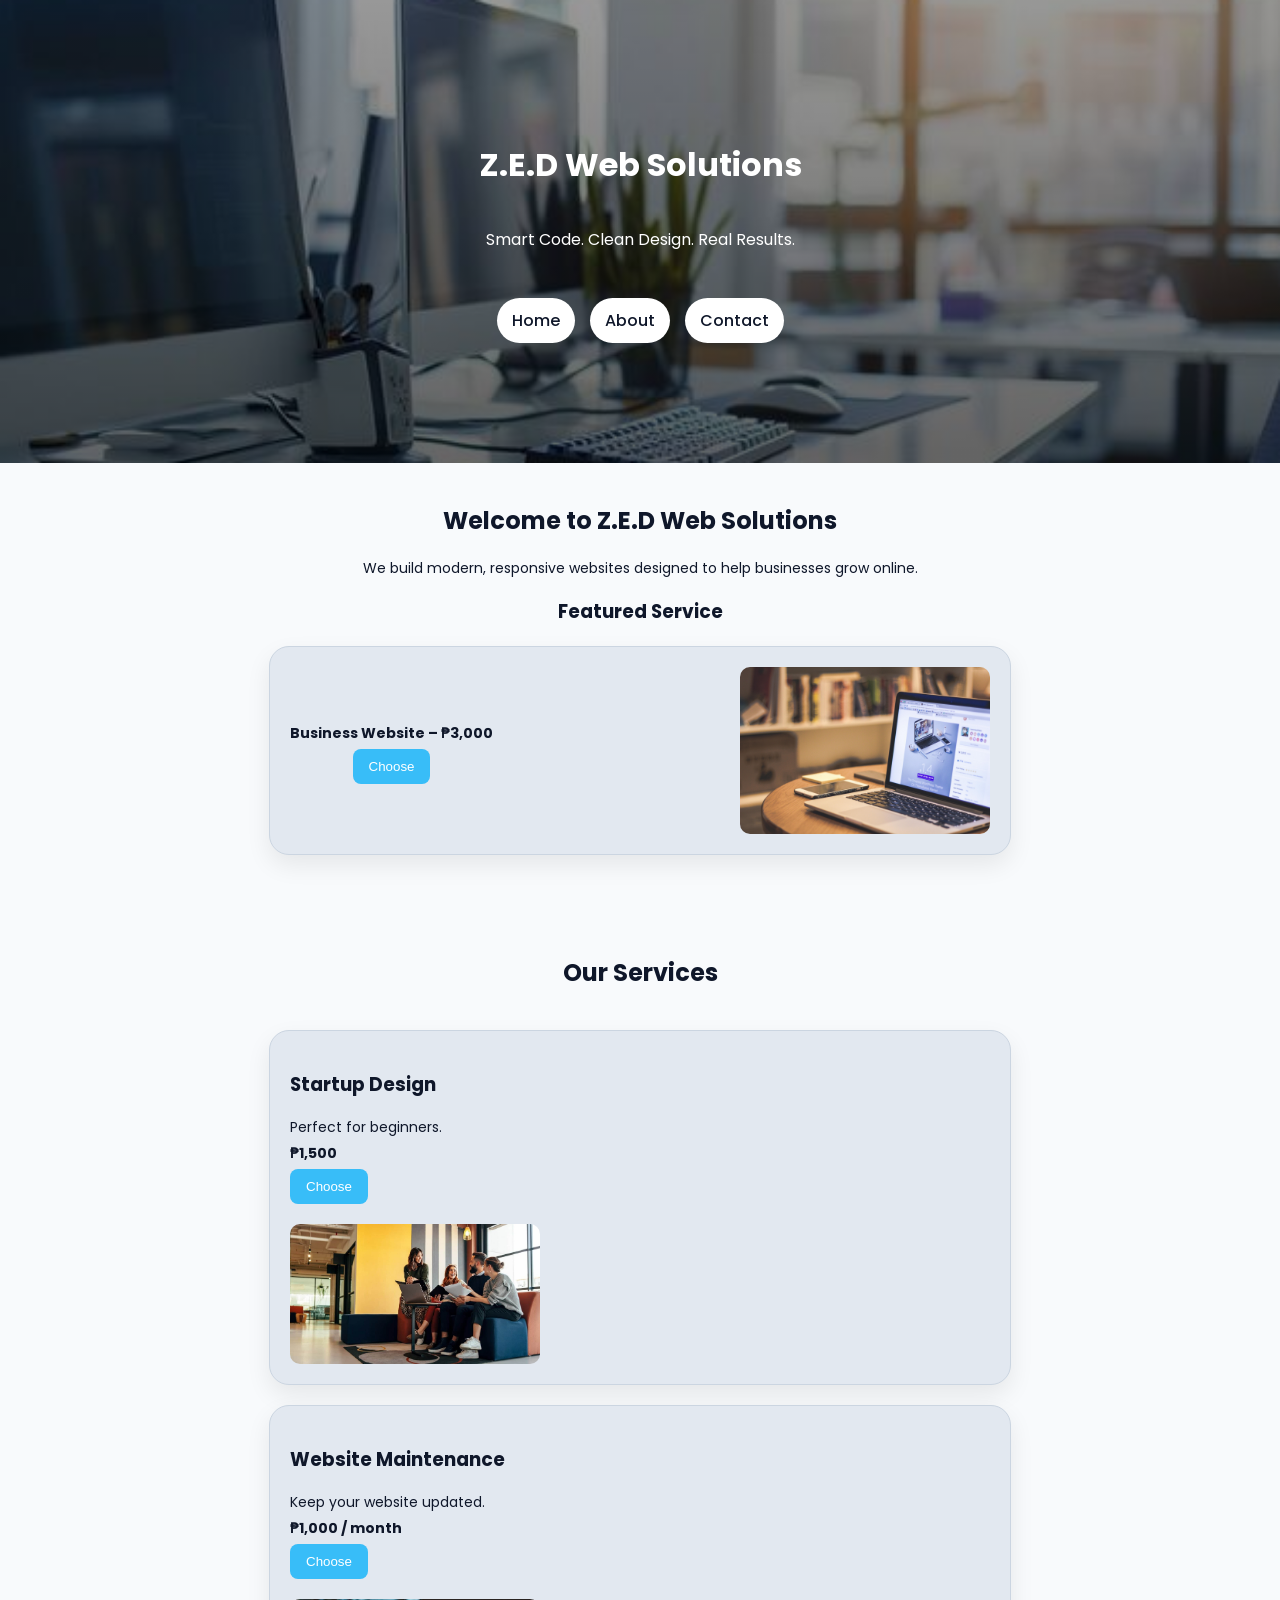
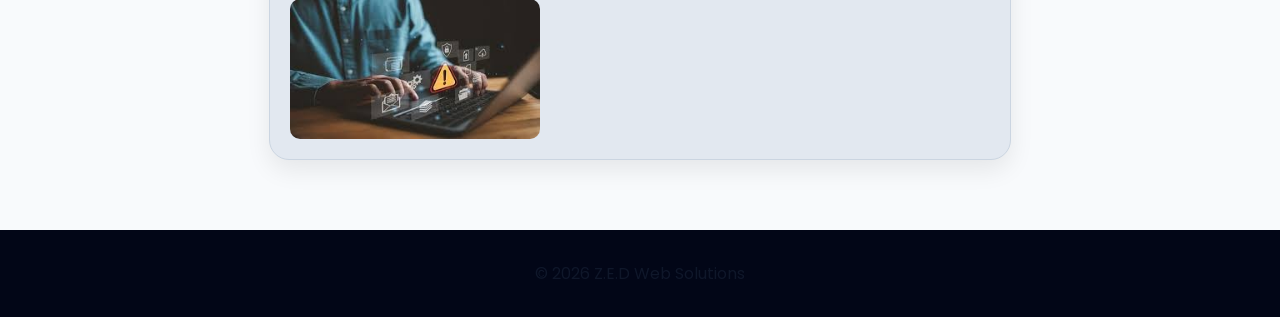
<file: index.html>
<!DOCTYPE html>
<html>
<head>
    <title>Z.E.D Web Solutions</title>
    <link rel="stylesheet" href="style.css">
</head>

<body>

<header class="hero">
    <h1>Z.E.D Web Solutions</h1>
    <p>Smart Code. Clean Design. Real Results.</p>

    <nav>
        <a href="index.html">Home</a>
        <a href="about.html">About</a>
        <a href="contact.html">Contact</a>
    </nav>
</header>

<section>
    <h2>Welcome to Z.E.D Web Solutions</h2>
    <p class="desc">
        We build modern, responsive websites designed to help businesses grow online.
    </p>

    <h3>Featured Service</h3>
    <div class="feature">
        <div>
            <p><strong>Business Website – ₱3,000</strong></p>
            <button onclick="chooseService('Business Website')">Choose</button>
        </div>
        <img src="images/web.jpg">
    </div>
</section>

<section id="services">
    <h2>Our Services</h2>

    <div class="service-card">
        <div>
            <h3>Startup Design</h3>
            <p>Perfect for beginners.</p>
            <p><strong>₱1,500</strong></p>
            <button onclick="chooseService('Startup Design')">Choose</button>
        </div>
        <img src="images/placeholder1.jpg">
    </div>

    <div class="service-card">
        <div>
            <h3>Website Maintenance</h3>
            <p>Keep your website updated.</p>
            <p><strong>₱1,000 / month</strong></p>
            <button onclick="chooseService('Website Maintenance')">Choose</button>
        </div>
        <img src="images/placeholder2.jpg">
    </div>

</section>

<footer>
    <p>© 2026 Z.E.D Web Solutions</p>
</footer>

<script src="script.js"></script>

</body>
</html>
</file>
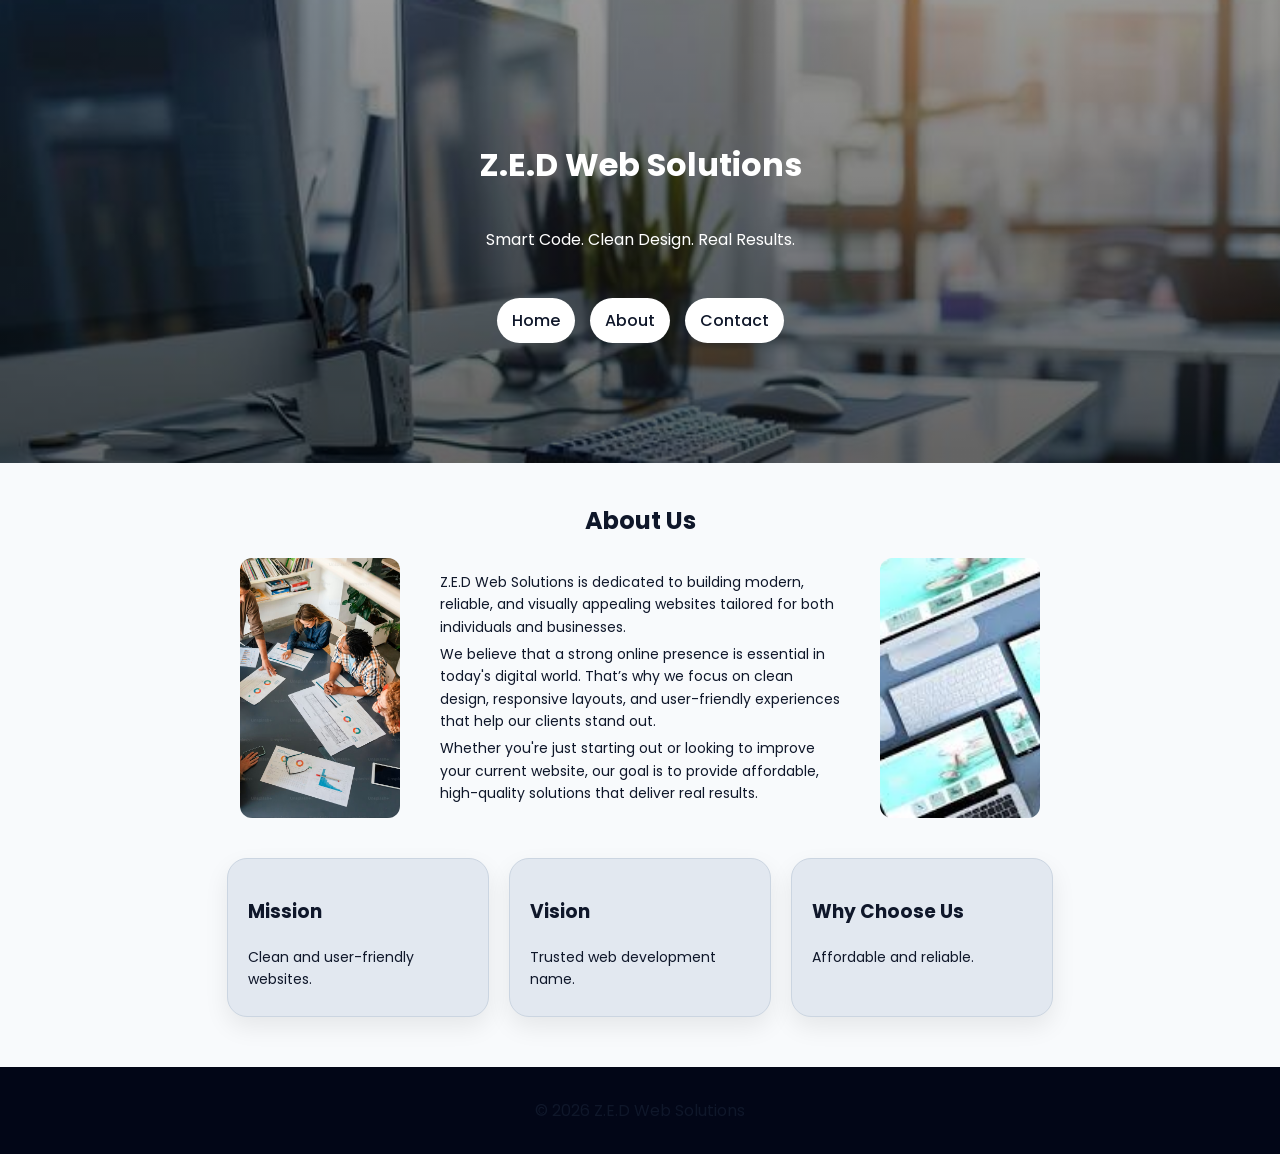
<file: about.html>
<!DOCTYPE html>
<html>
<head>
    <title>About - Z.E.D Web Solutions</title>
    <link rel="stylesheet" href="style.css">
</head>

<body>

<header class="hero">
    <h1>Z.E.D Web Solutions</h1>
    <p>Smart Code. Clean Design. Real Results.</p>

    <nav>
        <a href="index.html">Home</a>
        <a href="about.html">About</a>
        <a href="contact.html">Contact</a>
    </nav>
</header>

<section>
    <h2>About Us</h2>

    <div class="about-top">

        <!-- LEFT IMAGE -->
        <div class="about-images">
            <img src="images/about1.jpg">
        </div>

        <!-- TEXT -->
        <div class="about-text">
            <p>
                Z.E.D Web Solutions is dedicated to building modern, reliable, and visually 
                appealing websites tailored for both individuals and businesses.
            </p>

            <p>
                We believe that a strong online presence is essential in today's digital world. 
                That’s why we focus on clean design, responsive layouts, and user-friendly 
                experiences that help our clients stand out.
            </p>

            <p>
                Whether you're just starting out or looking to improve your current website, 
                our goal is to provide affordable, high-quality solutions that deliver real results.
            </p>
        </div>

        <!-- RIGHT IMAGE -->
        <div class="about-images">
            <img src="images/about2.jpg">
        </div>

    </div>

    <div class="about-boxes">
        <div class="box">
            <h3>Mission</h3>
            <p>Clean and user-friendly websites.</p>
        </div>

        <div class="box">
            <h3>Vision</h3>
            <p>Trusted web development name.</p>
        </div>

        <div class="box">
            <h3>Why Choose Us</h3>
            <p>Affordable and reliable.</p>
        </div>
    </div>
</section>

<footer>
    <p>© 2026 Z.E.D Web Solutions</p>
</footer>

<script src="script.js"></script>

</body>
</html>
</file>
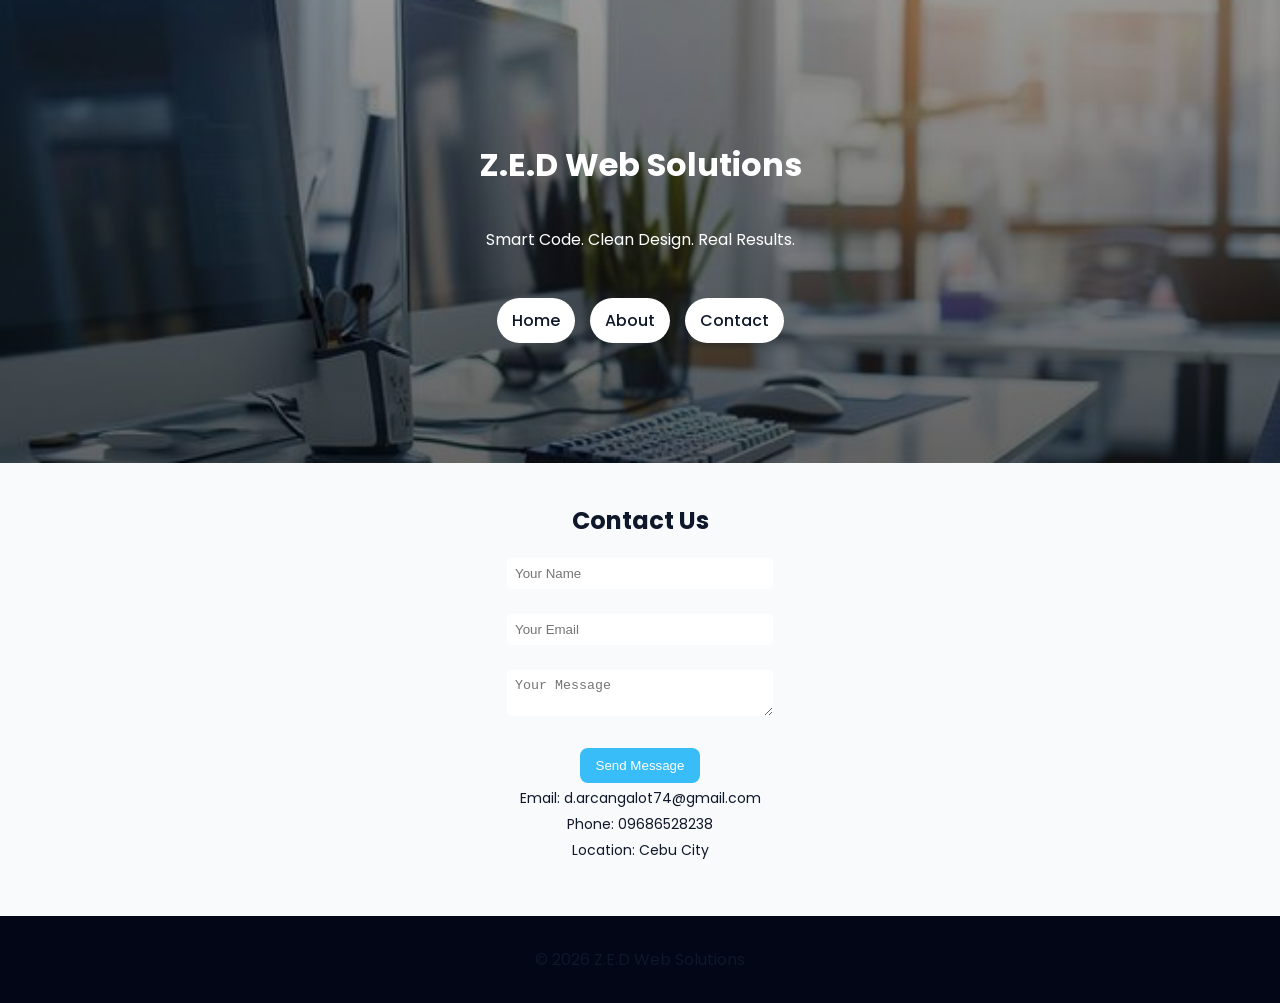
<file: contact.html>
<!DOCTYPE html>
<html>
<head>
    <title>Contact - Z.E.D Web Solutions</title>
    <link rel="stylesheet" href="style.css">
</head>

<body>

<header class="hero">
    <h1>Z.E.D Web Solutions</h1>
    <p>Smart Code. Clean Design. Real Results.</p>

    <nav>
        <a href="index.html">Home</a>
        <a href="about.html">About</a>
        <a href="contact.html">Contact</a>
    </nav>
</header>

<section>
    <h2>Contact Us</h2>

    <form onsubmit="return submitForm()">
        <input type="text" placeholder="Your Name" required><br><br>
        <input type="email" placeholder="Your Email" required><br><br>
        <textarea placeholder="Your Message" required></textarea><br><br>
        <button type="submit">Send Message</button>
    </form>

    <p>Email: d.arcangalot74@gmail.com</p>
    <p>Phone: 09686528238</p>
    <p>Location: Cebu City</p>
</section>

<footer>
    <p>© 2026 Z.E.D Web Solutions</p>
</footer>

<script src="script.js"></script>

</body>
</html>
</file>
<file: style.css>
@import url('https://fonts.googleapis.com/css2?family=Orbitron:wght@500&family=Poppins:wght@300;400;600&display=swap');

body {
    margin: 0;
    font-family: 'Poppins', sans-serif;
    background: #f8fafc; 
    color: #0f172a; 
}

/* HERO */
.hero {
    background: linear-gradient(rgba(0,0,0,0.4), rgba(0,0,0,0.6)),
                url('images/header.jpg') center/cover no-repeat;
    padding: 120px 20px;
    display: flex;
    flex-direction: column;
    justify-content: center;
    align-items: center;
    text-align: center;
    color: white; 
}

/* NAV */
nav {
    margin-top: 30px; 
    display: flex;
    gap: 15px;
}

nav a {
    color: #0f172a; 
    background: white;
    padding: 10px 15px;
    border-radius: 50px; 
    text-decoration: none;
    font-weight: 500;
    transition: 0.3s;
}

nav a:hover {
    background: #38bdf8; 
    color: white;
}

/* TEXT CENTER */
section {
    text-align: center;
    padding: 20px;
}

section p {
    font-size: 14px;   
    margin: 5px 0;     
}

.desc {
    max-width: 600px;
    margin: auto;
}

/* FEATURE */
.feature {
    display: flex;
    justify-content: space-between;
    align-items: center;
    gap: 30px;
    flex-wrap: wrap;
    background: #e2e8f0;       
    border: 1px solid #cbd5e1; 
    padding: 20px;
    margin: 20px auto;
    border-radius: 20px;
    max-width: 700px;
    box-shadow: 0 10px 25px rgba(0,0,0,0.08);
}

.feature img {
    width: 250px;
    border-radius: 10px;
}

/* SERVICES */
#services {
    padding: 40px;
    display: flex;           
    flex-direction: column;  
    align-items: center;     
    gap: 20px;               
}

.service-card {
    display: flex;
    justify-content: flex-start;
    align-items: center;
    gap: 20px;
    background: #e2e8f0;
    border: 1px solid #cbd5e1;
    padding: 20px;
    border-radius: 20px;
    width: 100%;            
    max-width: 700px;
    box-shadow: 0 10px 25px rgba(0,0,0,0.08);
    flex-wrap: wrap;
}

.service-card div {
    flex: 0 0 70%;    
    text-align: left; 
}

.service-card img {
    flex: 0 0 40%;      
    max-width: 250px;    
    border-radius: 10px;
}
.service-card:hover,
.feature:hover,
.box:hover {
    transform: translateY(-5px);
    box-shadow: 0 15px 35px rgba(0,0,0,0.15);
    transition: 0.3s;
}

/* ABOUT FIXED LAYOUT */
.about-top {
    display: flex;
    justify-content: center;
    align-items: center;
    gap: 40px;
    flex-wrap: wrap;
}

/* LEFT SIDE IMAGES */
.about-images {
    display: flex;
    flex-direction: column;
    gap: 10px;
}

.about-images img {
    width: 160px;
    height: 260px; 
    object-fit: cover; 
    border-radius: 12px;
}

/* TEXT CENTER */
.about-text {
    max-width: 400px;
    text-align: left; 
    line-height: 1.6;
}

/* BOXES */
.about-boxes {
    display: flex;
    justify-content: center;
    gap: 20px;
    margin-top: 40px;
    flex-wrap: wrap;
}

.box {
    background: #e2e8f0;       
    border: 1px solid #cbd5e1; 
    padding: 20px;
    border-radius: 20px;
    width: 220px;
    box-shadow: 0 10px 25px rgba(0,0,0,0.08);
    text-align: left;
    line-height: 1.6;
}

/* FORM */
form input, form textarea {
    width: 250px;
    padding: 8px;
    border-radius: 5px;
    border: none;
}

/* BUTTON */
button {
    background: #38bdf8;
    color: white;
    border: none;
    padding: 10px 16px;
    border-radius: 8px;
    cursor: pointer;
    transition: 0.3s;
    font-weight: 500;
}

button:hover {
    transform: scale(1.05);
}

/* FOOTER */
footer {
    background: #020617;
    text-align: center;
    padding: 15px;
    margin-top: 30px;
}
</file>
